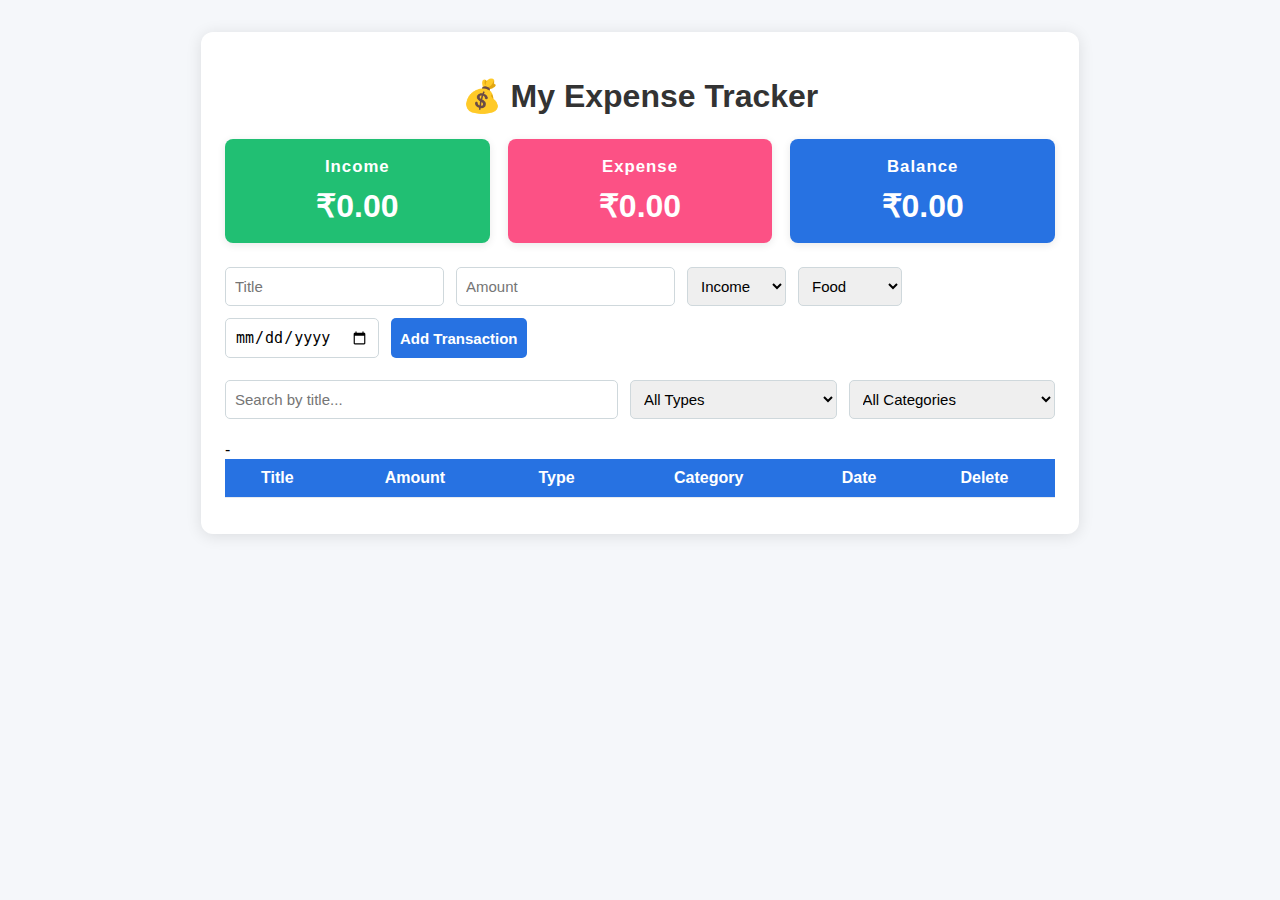
<file: index.html>
<!DOCTYPE html>
<html lang="en">
<head>
  <meta charset="UTF-8" />
  <meta name="viewport" content="width=device-width, initial-scale=1.0"/>
  <title>💰 My Expense Tracker</title>
  <link rel="stylesheet" href="style.css"/>
</head>
<body>
  <div class="container">
    <h1>💰 My Expense Tracker</h1>
    <div class="summary">
      <div class="card income">
        <span>Income</span>
        <p id="total-income">₹0</p>
      </div>
      <div class="card expense">
        <span>Expense</span>
        <p id="total-expense">₹0</p>
      </div>
      <div class="card balance">
        <span>Balance</span>
        <p id="total-balance">₹0</p>
      </div>
    </div>
    <form id="transaction-form" autocomplete="off">
      <input type="text" id="title" placeholder="Title" required/>
      <input type="number" id="amount" placeholder="Amount" required min="0"/>
      <select id="type">
        <option value="income">Income</option>
        <option value="expense">Expense</option>
      </select>
      <select id="category">
        <option>Food</option>
        <option>Transport</option>
        <option>Shopping</option>
        <option>Salary</option>
        <option>Bills</option>
        <option>Others</option>
      </select>
      <input type="date" id="date" required/>
      <button type="submit">Add Transaction</button>
    </form>

    <!-- Transaction Filters -->
    <div class="filters">
      <input type="text" id="search" placeholder="Search by title..."/>
      <select id="filter-type">
        <option value="all">All Types</option>
        <option value="income">Income</option>
        <option value="expense">Expense</option>
      </select>
      <select id="filter-category">
        <option value="all">All Categories</option>
        <option>Food</option>
        <option>Transport</option>
        <option>Shopping</option>
        <option>Salary</option>
        <option>Bills</option>
        <option>Others</option>
      </select>
    </div>-
    <table>
      <thead>
        <tr>
          <th>Title</th>
          <th>Amount</th>
          <th>Type</th>
          <th>Category</th>
          <th>Date</th>
          <th>Delete</th>
        </tr>
      </thead>
      <tbody id="transaction-table"></tbody>
    </table>
  </div>
  <script src="script.js"></script>
</body>
</html>
</file>
<file: style.css>
body {
  font-family: "Segoe UI", Arial, sans-serif;
  background: #f5f7fa;
  margin: 0;
  padding: 0;
}

.container {
  max-width: 830px;
  margin: 32px auto;
  padding: 24px;
  background: #fff;
  border-radius: 12px;
  box-shadow: 0 2px 16px rgba(0,0,0,0.11);
}

h1 {
  text-align: center;
  color: #333;
  font-size: 2.0em;
  margin-bottom: 24px;
}

.summary {
  display: flex;
  gap: 18px;
  margin-bottom: 24px;
}

.card {
  flex: 1;
  border-radius: 8px;
  color: white;
  text-align: center;
  padding: 18px 10px;
  font-weight: bold;
  box-shadow: 0 2px 8px rgba(0,0,0,0.09);
}

.card span {
  display: block;
  font-size: 1.05em;
  letter-spacing: 1px;
  margin-bottom: 10px;
}

.card p {
  font-size: 2em;
  margin: 0;
  font-weight: bold;
}

.income { background: #21bf73; }
.expense { background: #fc5185; }
.balance { background: #2772e2; }

form, .filters {
  display: flex;
  flex-wrap: wrap;
  gap: 12px;
  margin-bottom: 22px;
}

form input, form select, form button,
.filters input, .filters select {
  padding: 9px;
  font-size: 15px;
  border-radius: 5px;
  border: 1px solid #cfd8dc;
}

form input[type="date"] {
  min-width: 120px;
}

form button {
  background: #2772e2;
  color: white;
  font-weight: bold;
  border: none;
  cursor: pointer;
  transition: background 0.2s;
}
form button:hover {
  background: #2057a6;
}

.filters input {
  flex: 2;
}
.filters select {
  flex: 1;
}

table {
  width: 100%;
  border-collapse: collapse;
  background: white;
  margin-bottom: 12px;
}

thead {
  background: #2772e2;
  color: white;
}

th, td {
  padding: 10px 6px;
  text-align: center;
  border-bottom: 1px solid #e7eaef;
  font-size: 1em;
}

.delete-btn {
  background: #2772e2;
  color: white;
  border: none;
  padding: 5px 11px;
  cursor: pointer;
  border-radius: 6px;
  font-size: 1em;
  font-weight: bold;
  transition: background 0.2s;
}
.delete-btn:hover {
  background: #fc5185;
}

@media(max-width: 650px) {
  .container {
    padding: 8px;
    border-radius: 0;
  }
  .summary {
    flex-direction: column;
    gap: 12px;
  }
  form, .filters {
    flex-direction: column;
    gap: 8px;
  }
  th, td { font-size: 0.97em; padding: 7px 3px; }
}
</file>
